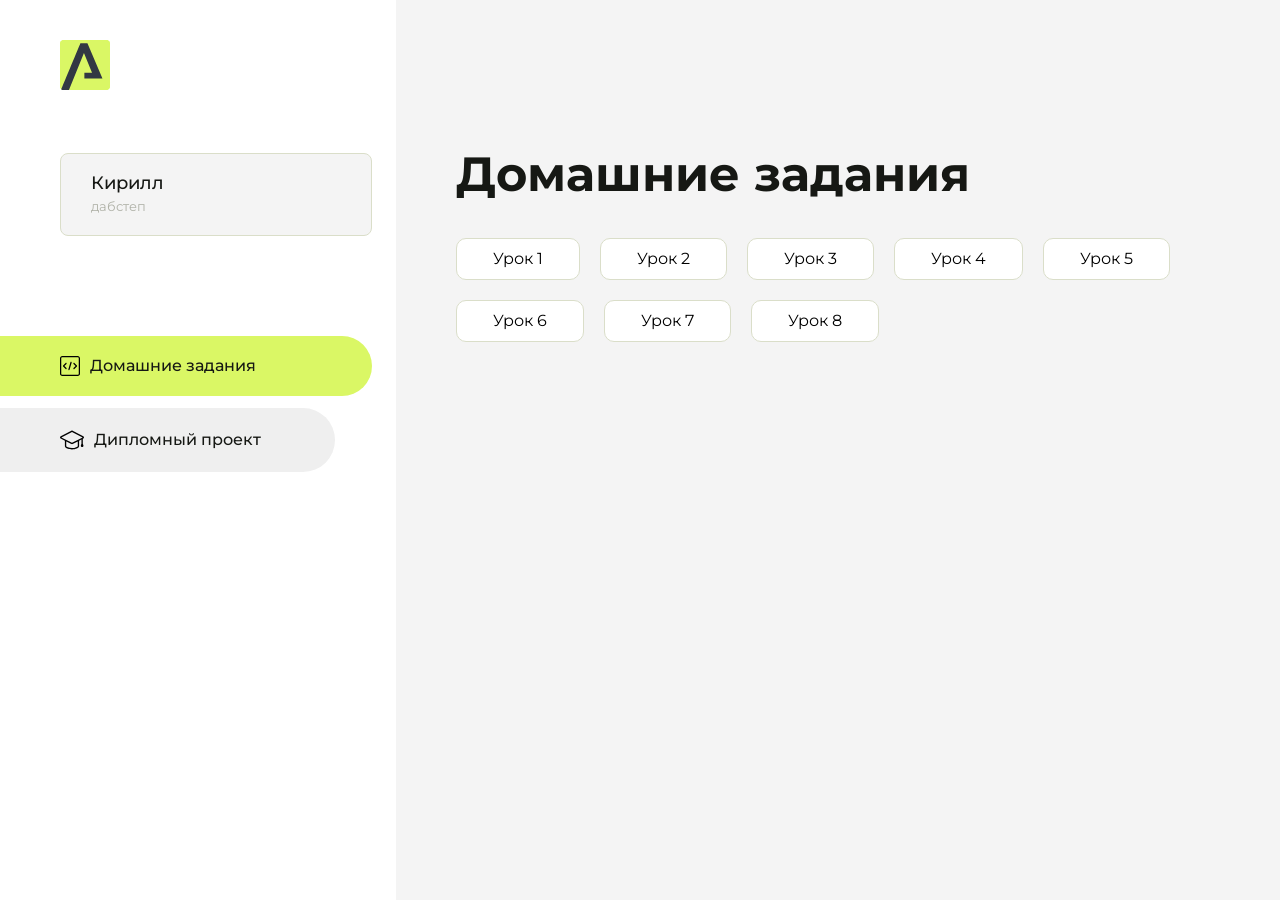
<file: index.html>
<!DOCTYPE html>
<html lang="en">
<head>
    <meta charset="UTF-8">
    <meta name="viewport" content="width=device-width, initial-scale=1.0">
    <title>Домашняя работа</title>
    <link rel="shortcut icon" href="src/logo.ico" type="image/x-icon">
    <link rel="preconnect" href="https://fonts.googleapis.com">
    <link rel="preconnect" href="https://fonts.gstatic.com" crossorigin>
    <link href="https://fonts.googleapis.com/css2?family=Montserrat:wght@400;500;700&family=Rubik:wght@500&display=swap"
          rel="stylesheet">
    <link rel="stylesheet" href="src/style.css">
</head>
<body id="body">
<div class="overlay" id="overlay"></div>
<div class="layout">
    <div class="burger" id="burger">
        <svg viewBox="0 0 24 24" fill="none" xmlns="http://www.w3.org/2000/svg">
            <g id="SVGRepo_bgCarrier" stroke-width="0"></g>
            <g id="SVGRepo_tracerCarrier" stroke-linecap="round" stroke-linejoin="round"></g>
            <g id="SVGRepo_iconCarrier">
                <path d="M4 18L20 18" stroke="#DAF765" stroke-width="2" stroke-linecap="round"></path>
                <path d="M4 12L20 12" stroke="#DAF765" stroke-width="2" stroke-linecap="round"></path>
                <path d="M4 6L20 6" stroke="#DAF765" stroke-width="2" stroke-linecap="round"></path>
            </g>
        </svg>
    </div>
    <aside class="sidebar" id="sidebar">
        <div class="sidebar__inner">
            <div class="logo">
                <svg width="50" height="50" viewBox="0 0 50 50" fill="none" xmlns="http://www.w3.org/2000/svg">
                    <g clip-path="url(#clip0_513_74730)">
                        <path d="M46.17 -0.257004H3.83C1.57281 -0.257004 -0.257 1.57281 -0.257 3.83V46.17C-0.257 48.4272 1.57281 50.257 3.83 50.257H46.17C48.4272 50.257 50.257 48.4272 50.257 46.17V3.83C50.257 1.57281 48.4272 -0.257004 46.17 -0.257004Z"
                              fill="#DAF765"/>
                        <path d="M24.375 38.4H42.461L27.441 3.1585H20.4355C20.4355 3.1585 6.7895 35.881 1.1945 49.294C2.015 50.0275 3.0945 50.257 3.6945 50.257H8.8445L23.954 13.07L32.0465 32.8285H24.375V38.4Z"
                              fill="#323843"/>
                    </g>
                    <defs>
                        <clipPath id="clip0_513_74730">
                            <rect width="50" height="50" fill="white"/>
                        </clipPath>
                    </defs>
                </svg>
            </div>
            <div class="sidebar__user">
                <div class="sidebar__name">Кирилл</div>
                <div class="sidebar__text">дабстеп</div>
            </div>
            <div class="sidebar__tabs">
                <div class="sidebar__item">
                    <button class="sidebar__button active" id="tasks">
                        <svg xmlns="http://www.w3.org/2000/svg" width="20" height="20" viewBox="0 0 20 20" fill="none">
                            <g clip-path="url(#clip0_704_74543)">
                                <path d="M17.7083 20H2.29167C1.0275 20 0 18.9725 0 17.7083V2.29167C0 1.0275 1.0275 0 2.29167 0H17.7083C18.9725 0 20 1.0275 20 2.29167V17.7083C20 18.9725 18.9725 20 17.7083 20ZM2.29167 1.25C1.7175 1.25 1.25 1.7175 1.25 2.29167V17.7083C1.25 18.2825 1.7175 18.75 2.29167 18.75H17.7083C18.2825 18.75 18.75 18.2825 18.75 17.7083V2.29167C18.75 1.7175 18.2825 1.25 17.7083 1.25H2.29167Z"
                                      fill="black"/>
                                <path d="M6.04167 13.125C5.88167 13.125 5.72167 13.0642 5.6 12.9417L3.1 10.4417C2.85583 10.1975 2.85583 9.80167 3.1 9.5575L5.6 7.0575C5.84417 6.81333 6.24 6.81333 6.48417 7.0575C6.72833 7.30167 6.72833 7.6975 6.48417 7.94167L4.42583 10L6.48417 12.0583C6.72833 12.3025 6.72833 12.6983 6.48417 12.9425C6.36167 13.0642 6.20167 13.125 6.04167 13.125Z"
                                      fill="black"/>
                                <path d="M8.95833 14.1667C8.9 14.1667 8.84 14.1583 8.78167 14.1417C8.45083 14.0442 8.26083 13.6967 8.35833 13.3658L10.4417 6.28251C10.5392 5.95084 10.8892 5.76417 11.2175 5.85917C11.5483 5.95667 11.7383 6.30417 11.6408 6.63501L9.5575 13.7183C9.47833 13.9908 9.22833 14.1667 8.95833 14.1667Z"
                                      fill="black"/>
                                <path d="M13.9583 13.125C13.7983 13.125 13.6383 13.0642 13.5167 12.9417C13.2725 12.6975 13.2725 12.3017 13.5167 12.0575L15.575 9.99916L13.5167 7.94083C13.2725 7.69666 13.2725 7.30083 13.5167 7.05666C13.7608 6.81249 14.1567 6.81249 14.4008 7.05666L16.9008 9.55666C17.145 9.80083 17.145 10.1967 16.9008 10.4408L14.4008 12.9408C14.2783 13.0642 14.1183 13.125 13.9583 13.125Z"
                                      fill="black"/>
                            </g>
                            <defs>
                                <clipPath id="clip0_704_74543">
                                    <rect width="20" height="20" fill="white"/>
                                </clipPath>
                            </defs>
                        </svg>
                        <span>Домашние задания</span></button>
                </div>
                <div class="sidebar__item">
                    <button class="sidebar__button" id="diplom">
                        <svg xmlns="http://www.w3.org/2000/svg" width="24" height="24" viewBox="0 0 24 24" fill="none">
                            <g clip-path="url(#clip0_704_74553)">
                                <path d="M23.2628 10.5971C23.7176 10.365 24 9.90375 24 9.39337C24 8.883 23.7176 8.42175 23.2628 8.18962L12.6135 2.75362C12.2291 2.55824 11.7705 2.55787 11.3854 2.75399L0.736875 8.19C0.282375 8.42175 0 8.883 0 9.39337C0 9.90375 0.282375 10.365 0.736875 10.5971L4.89038 12.7177V18.2074C4.89038 19.8154 8.412 21.393 12 21.393C15.5884 21.393 19.1096 19.815 19.1096 18.2074V12.7174L21.4609 11.517V15.8017L20.901 17.2305C20.7409 17.6389 20.7934 18.0994 21.0405 18.4616C21.2876 18.8246 21.6979 19.041 22.1366 19.041C22.5754 19.041 22.9852 18.8246 23.2324 18.462C23.4795 18.099 23.532 17.6385 23.3719 17.2301L22.8124 15.8021V10.827L23.2628 10.5971ZM17.7623 18.1721C17.6198 18.6375 15.3491 20.0419 12 20.0419C8.65088 20.0419 6.38025 18.6375 6.2415 18.2074V12.3037L6.23887 12.3019C6.23812 12.057 6.1065 11.8207 5.87325 11.7019L1.3515 9.39337L12 3.95737L22.6489 9.39337L12 14.8294L5.87325 11.7019C5.54063 11.5331 4.6695 11.6674 4.5 12C4.33012 12.3322 4.55813 12.5479 4.89038 12.7177L11.3857 16.0331C11.5781 16.1314 11.7889 16.1805 12 16.1805C12.2107 16.1805 12.4222 16.1314 12.6146 16.0331L17.7593 13.407L17.7623 18.1721Z"
                                      fill="black"/>
                            </g>
                            <defs>
                                <clipPath id="clip0_704_74553">
                                    <rect width="24" height="24" fill="white"/>
                                </clipPath>
                            </defs>
                        </svg>
                        <span>Дипломный проект</span></button>
                </div>
            </div>
        </div>

    </aside>
    <div class="content">
        <div class="container">
            <div class="content__block" id="tasksBlock">
                <div class="content__title">Домашние задания</div>
                <ul class="content__list">
                    <li class="content__list-item">
                        <a href="govno/index.html">Урок 1</a>
                    </li>
                    <li class="content__list-item">
                        <a href="./first/index.html">Урок 2</a>
                    </li>
                    <li class="content__list-item">
                        <a href="./таблицы/index.html">Урок 3</a>
                    </li>
                    <li class="content__list-item">
                        <a href="./formi2/index.html">Урок 4</a>
                    </li>
                    <li class="content__list-item">
                        <a href="./verstka/article.html">Урок 5</a>
                    </li>
                     <li class="content__list-item">
                        <a href="./flexbox/index.html">Урок 6</a>
                    </li>
                    <li class="content__list-item">
                        <a href="./verstka3/article.html">Урок 7</a>
                    </li>
                     <li class="content__list-item">
                        <a href="asdsdaasdsdasdaasd">Урок 8</a>
                    </li>
                </ul>
            </div>
            <div class="content__block hidden" id="diplomBlock">
                <div class="content__title">Дипломный проект</div>
                <div class="content__list-diplom">
                    <a href="ПАПКА-С-НОМЕРОМ-УРОКА">Ссылка на ДЗ</a>
                </div>
                <div class="content__decor">
                    <div class="content__decor-text">Давай проверим, чему ты научился!</div>
                    <div class="content__decor-img">
                        <img src="src/decor.png" alt="decor">
                    </div>
                </div>
            </div>
        </div>
    </div>
</div>
<script src="src/index.js"></script>
</body>
</html>
</file>
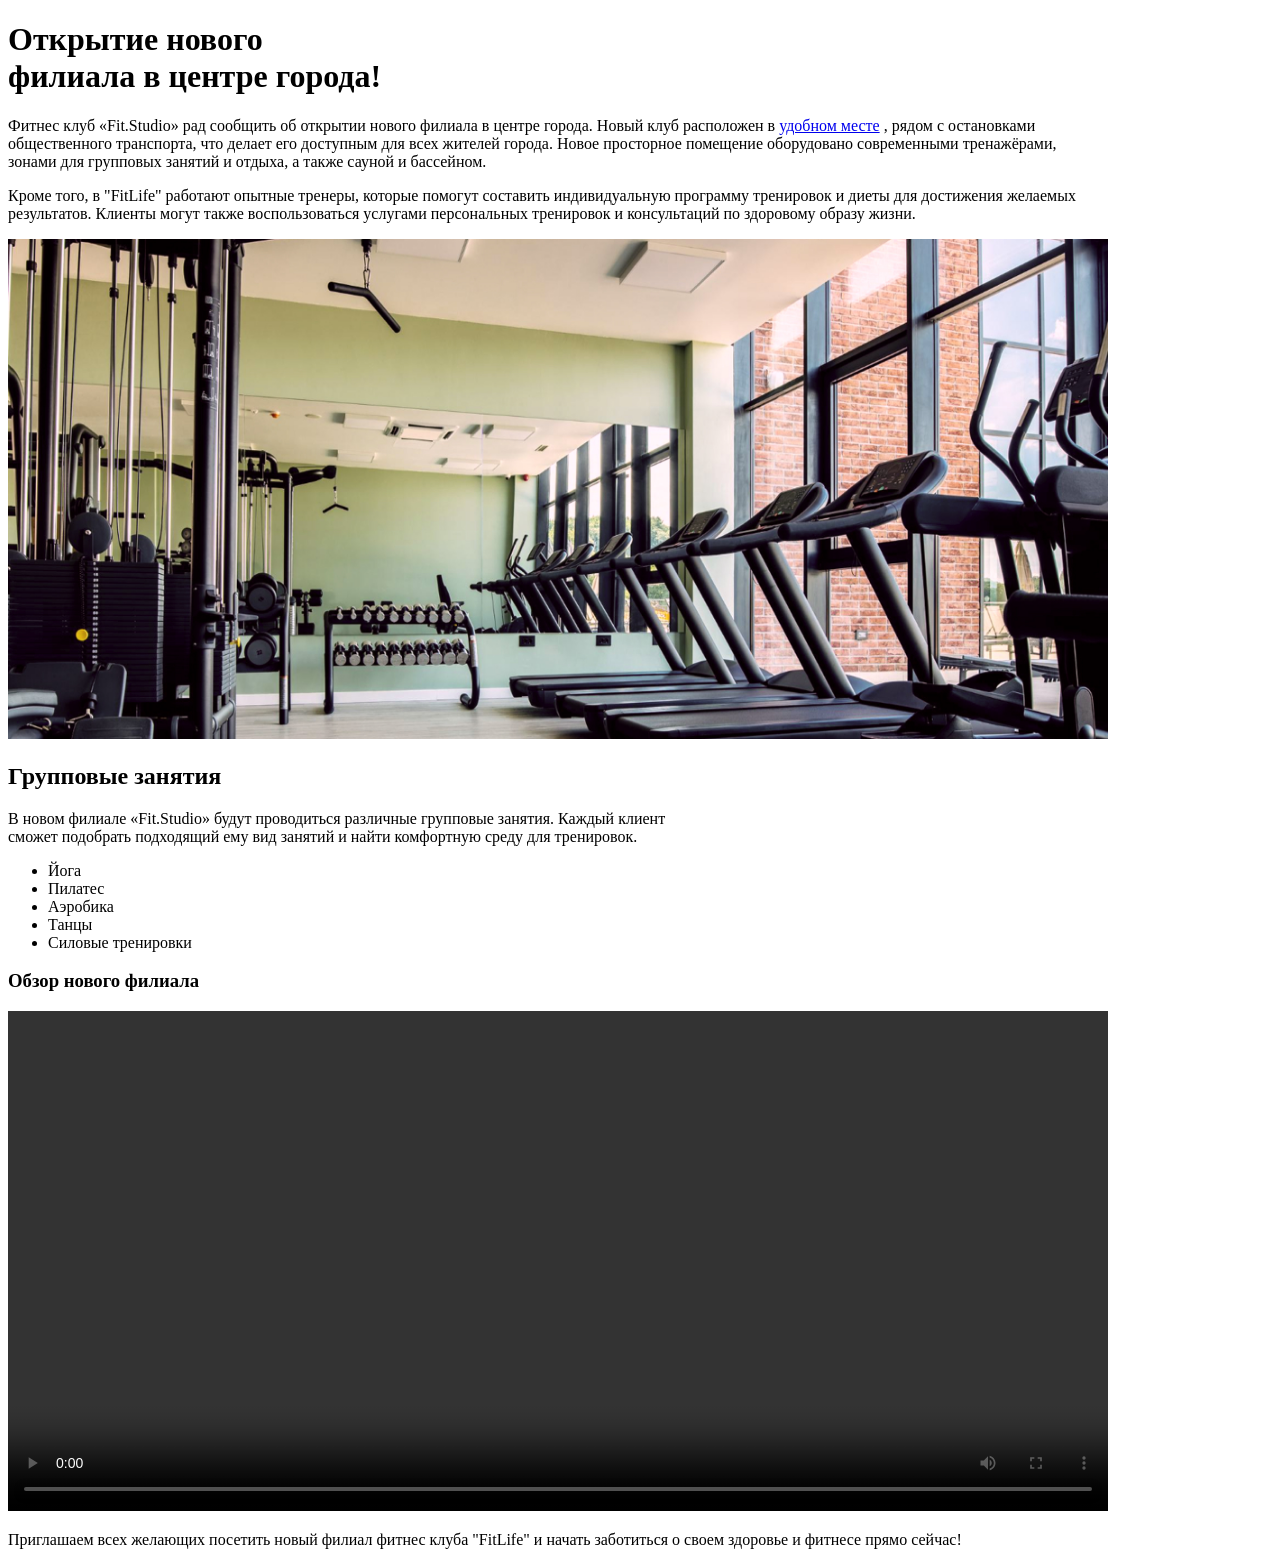
<file: first/index.html>
<!doctype html>
<html lang="ru">
	<head>
		<meta charset="UTF-8" />
		<meta name="viewport" content="width=device-width, initial-scale=1.0" />
		<title>дз</title>
	</head>
	<body>
		<!--масштаб у видоса не такой, как у изображения, поэтому на сайте выглядит очень ужасно-->
		<h1>
			Открытие нового <br />
			филиала в центре города!
		</h1>
		<p>
			Фитнес клуб «Fit.Studio» рад сообщить об открытии нового филиала в центре
			города. Новый клуб расположен в
			<a
				target="_blank"
				href="https://yandex.ru/maps/org/fit_studio/40588218175/?display-text=FitStudio&ll=37.421889%2C55.716725&mode=search&sctx=ZAAAAAgBEAAaKAoSCTgVqTC2%2BkJAEeIEptO66UtAEhIJDf0TXKzoA0ARlX7C2a0l8D8iBgABAgMEBSgKOABAAUgBagJydZ0BzczMPaABAKgBAL0Bn3Phw8IBBr%2Be%2FJmXAYICFigoY2hhaW5faWQ6KDYwMDMxNjIpKSmKAgCSAgCaAgxkZXNrdG9wLW1hcHM%3D&sll=37.421889%2C55.716725&source=serp_navig&sspn=0.047901%2C0.015813&text=%7B%22text%22%3A%22FitStudio%22%2C%22what%22%3A%5B%7B%22attr_name%22%3A%22chain_id%22%2C%22attr_values%22%3A%5B%226003162%22%5D%7D%5D%7D&z=15.87"
				>удобном месте</a
			>
			, рядом с остановками <br />
			общественного транспорта, что делает его доступным для всех жителей
			города. Новое просторное помещение оборудовано современными тренажёрами,
			<br />
			зонами для групповых занятий и отдыха, а также сауной и бассейном.
		</p>
		<p>
			Кроме того, в "FitLife" работают опытные тренеры, которые помогут
			составить индивидуальную программу тренировок и диеты для достижения
			желаемых <br />
			результатов. Клиенты могут также воспользоваться услугами персональных
			тренировок и консультаций по здоровому образу жизни.
		</p>
		<img src="./image/gym-image.jpg" alt="" height="500" width="1100" />
		<h2>Групповые занятия</h2>
		<p>
			В новом филиале «Fit.Studio» будут проводиться различные групповые
			занятия. Каждый клиент <br />
			сможет подобрать подходящий ему вид занятий и найти комфортную среду для
			тренировок.
		</p>
		<ul>
			<li>Йога</li>
			<li>Пилатес</li>
			<li>Аэробика</li>
			<li>Танцы</li>
			<li>Силовые тренировки</li>
		</ul>
		<h3>Обзор нового филиала</h3>
		<video
			controls
			loop
			src="./video/gym-video.mp4"
			height="500"
			width="1100"
		></video>
		<p>
			Приглашаем всех желающих посетить новый филиал фитнес клуба "FitLife" и
			начать заботиться о своем здоровье и фитнесе прямо сейчас!
		</p>
	</body>
</html>
</file>
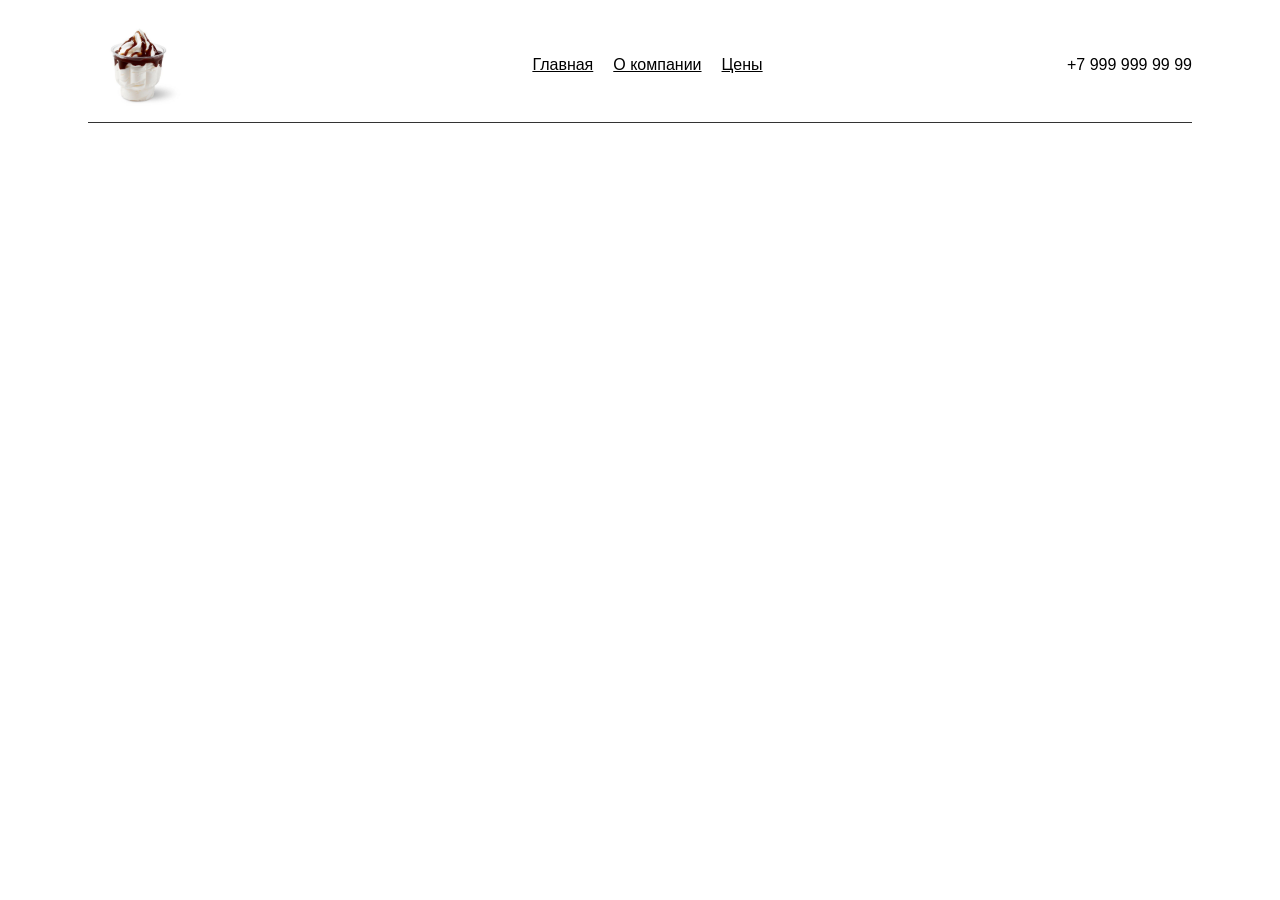
<file: flexbox/index.html>
<!DOCTYPE html>
<html lang="ru">
<head>
    <meta charset="UTF-8">
    <meta name="viewport" content="width=device-width, initial-scale=1.0">
    <title>flexboxprac</title>
    <link rel="stylesheet" href="./css/style.css">
</head>
<body>
    <header>

             <a href="#">
                <img  src="./images/690030988-morogenoe-shokoladnoe-600x600.jpg" class="logo" alt="ice-cream" width="100" height="100">
             </a>

    <ul class="navigation">
        <li>
            <a href="#" class="main">Главная</a>
        </li>

        <li>
            <a href="#" class="about">О компании</a>
        </li>

        <li>
             <a href="#" class="price">Цены</a>
        </li>
    </ul>
                
            <a href="tel:+79999999999" class="phone">+7 999 999 99 99</a>

    </header>
</body>
</html>
</file>
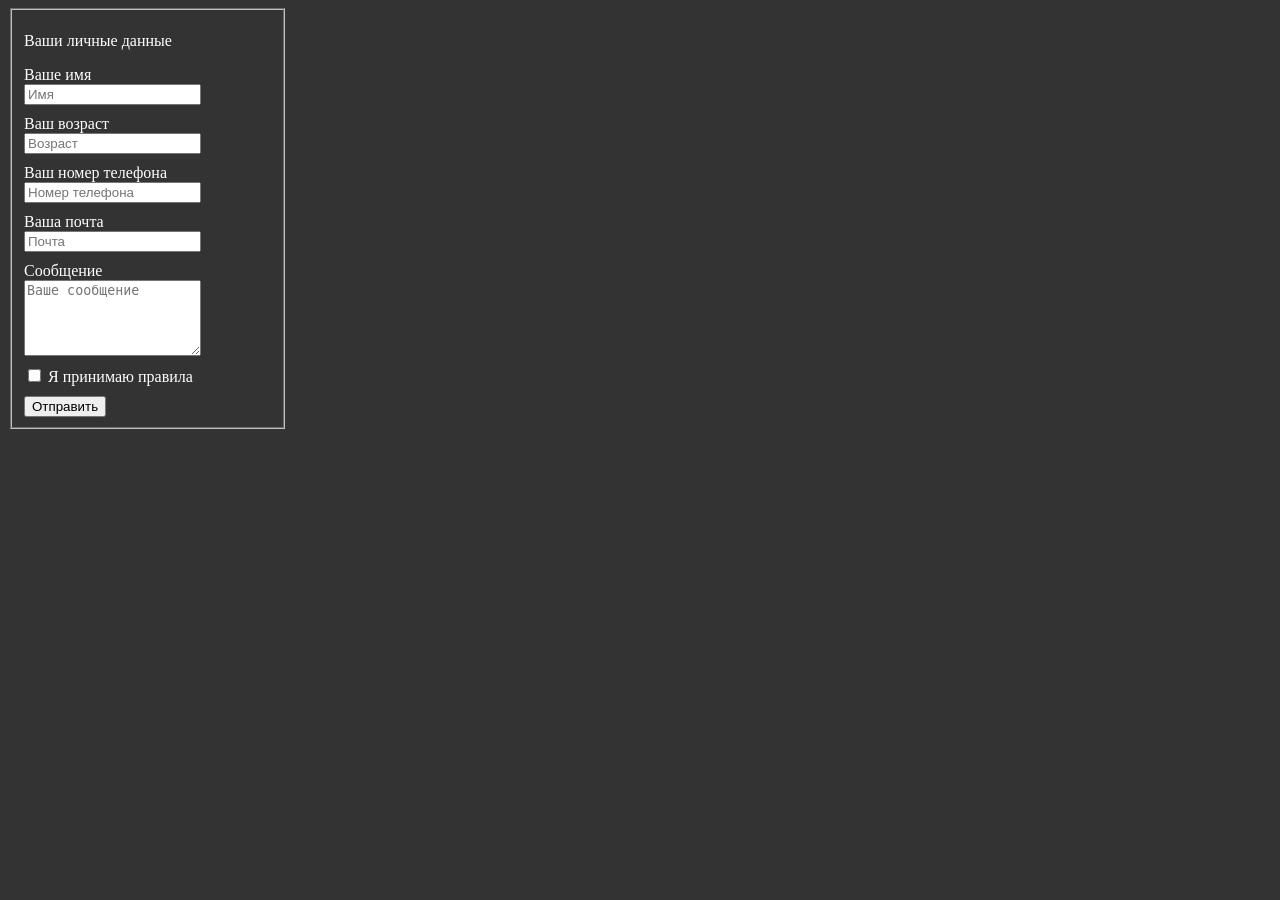
<file: formi2/index.html>
<!DOCTYPE html>
<html lang="ru">
<head>
    <meta charset="UTF-8">
    <meta name="viewport" content="width=device-width, initial-scale=1.0">
    <title>формы</title>
    <link rel="stylesheet" href="style.css">
</head>
<body>
    <form>
        <fieldset>
            <p>Ваши личные данные</p>

            <label class="label1">
                Ваше имя
                <input 
                type="text"
                inputmode="text"
                required
                placeholder="Имя"
                name="name"
                >
            </label>

            <label class="label">
                Ваш возраст
                <input 
                type="number"
                inputmode="numeric"
                required
                name="age"
                placeholder="Возраст"
                >
            </label>

            <label class="label">
                Ваш номер телефона
                <input
                type="tel"
                inputmode="tel"
                required
                placeholder="Номер телефона"
                name="phone">
            </label>

            <label class="label">
                Ваша почта
                <input
                type="email"
                inputmode="email"
                required
                name="email"
                placeholder="Почта">
            </label>

            <label class="label">
                Сообщение
                <textarea
                name="message"
                placeholder="Ваше сообщение"
                required
            ></textarea>
            </label>

            <label class="rules">
                <input
                type="checkbox"
                required
                >
                Я принимаю правила
            </label>

                <button 
                class="button" 
                type="submit">
                Отправить
                </button>
            
        </fieldset>
    </form>
</body>
</html>
</file>
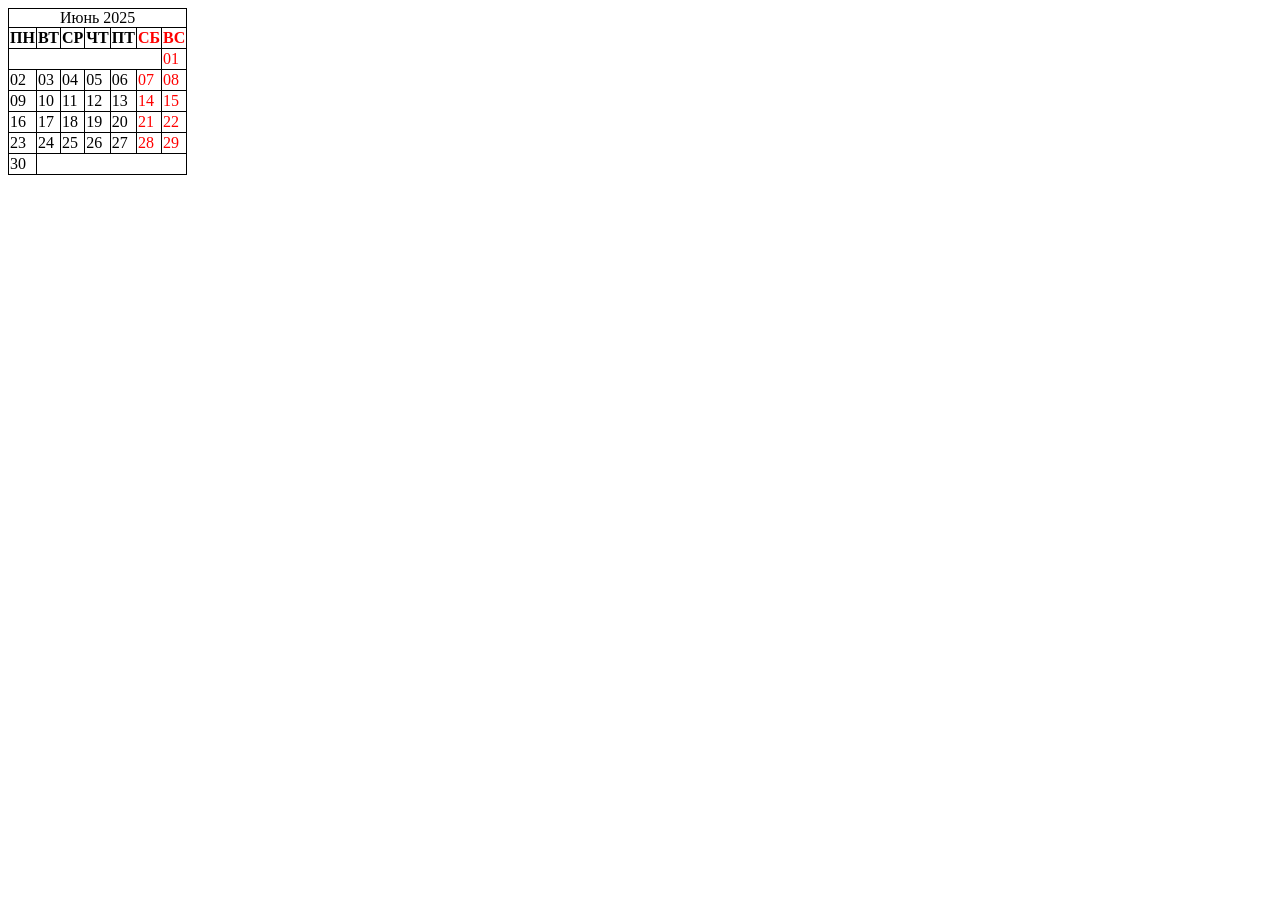
<file: таблицы/index.html>
<!DOCTYPE html>
<html lang="ru">
<head>
    <meta charset="UTF-8">
    <meta name="viewport" content="width=device-width, initial-scale=1.0">
    <title>таблицы</title>
    <link rel="stylesheet" href="style.css">
</head>
<body>
    <table>
        <caption>Июнь 2025</caption>
    <thead>
        <tr>
            <th>ПН</th>
            <th>ВТ</th>
            <th>СР</th>
            <th>ЧТ</th>
            <th>ПТ</th>
            <th class="выходные_дни">СБ</th>
            <th class="выходные_дни">ВС</th>
        </tr>
    </thead>
    <tbody>
        <tr>
            <td colspan="6"></td>
            <td class="выходные_дни">01</td>
        </tr>
        <tr>
            <td>02</td>
            <td>03</td>
            <td>04</td>
            <td>05</td>
            <td>06</td>
            <td class="выходные_дни">07</td>
            <td class="выходные_дни">08</td>
        </tr>
        <tr>
            <td>09</td>
            <td>10</td>
            <td>11</td>
            <td>12</td>
            <td>13</td>
            <td class="выходные_дни">14</td>
            <td class="выходные_дни">15</td>
        </tr>
        <tr>
            <td>16</td>
            <td>17</td>
            <td>18</td>
            <td>19</td>
            <td>20</td>
            <td class="выходные_дни">21</td>
            <td class="выходные_дни">22</td>
        </tr>
        <tr>
            <td>23</td>
            <td>24</td>
            <td>25</td>
            <td>26</td>
            <td>27</td>
            <td class="выходные_дни">28</td>
            <td class="выходные_дни">29</td>
        </tr>
        <tr>
            <td>30</td>
            <td colspan="6"></td>
        </tr>
    </tbody>
    </table>
</body>
</html>
</file>
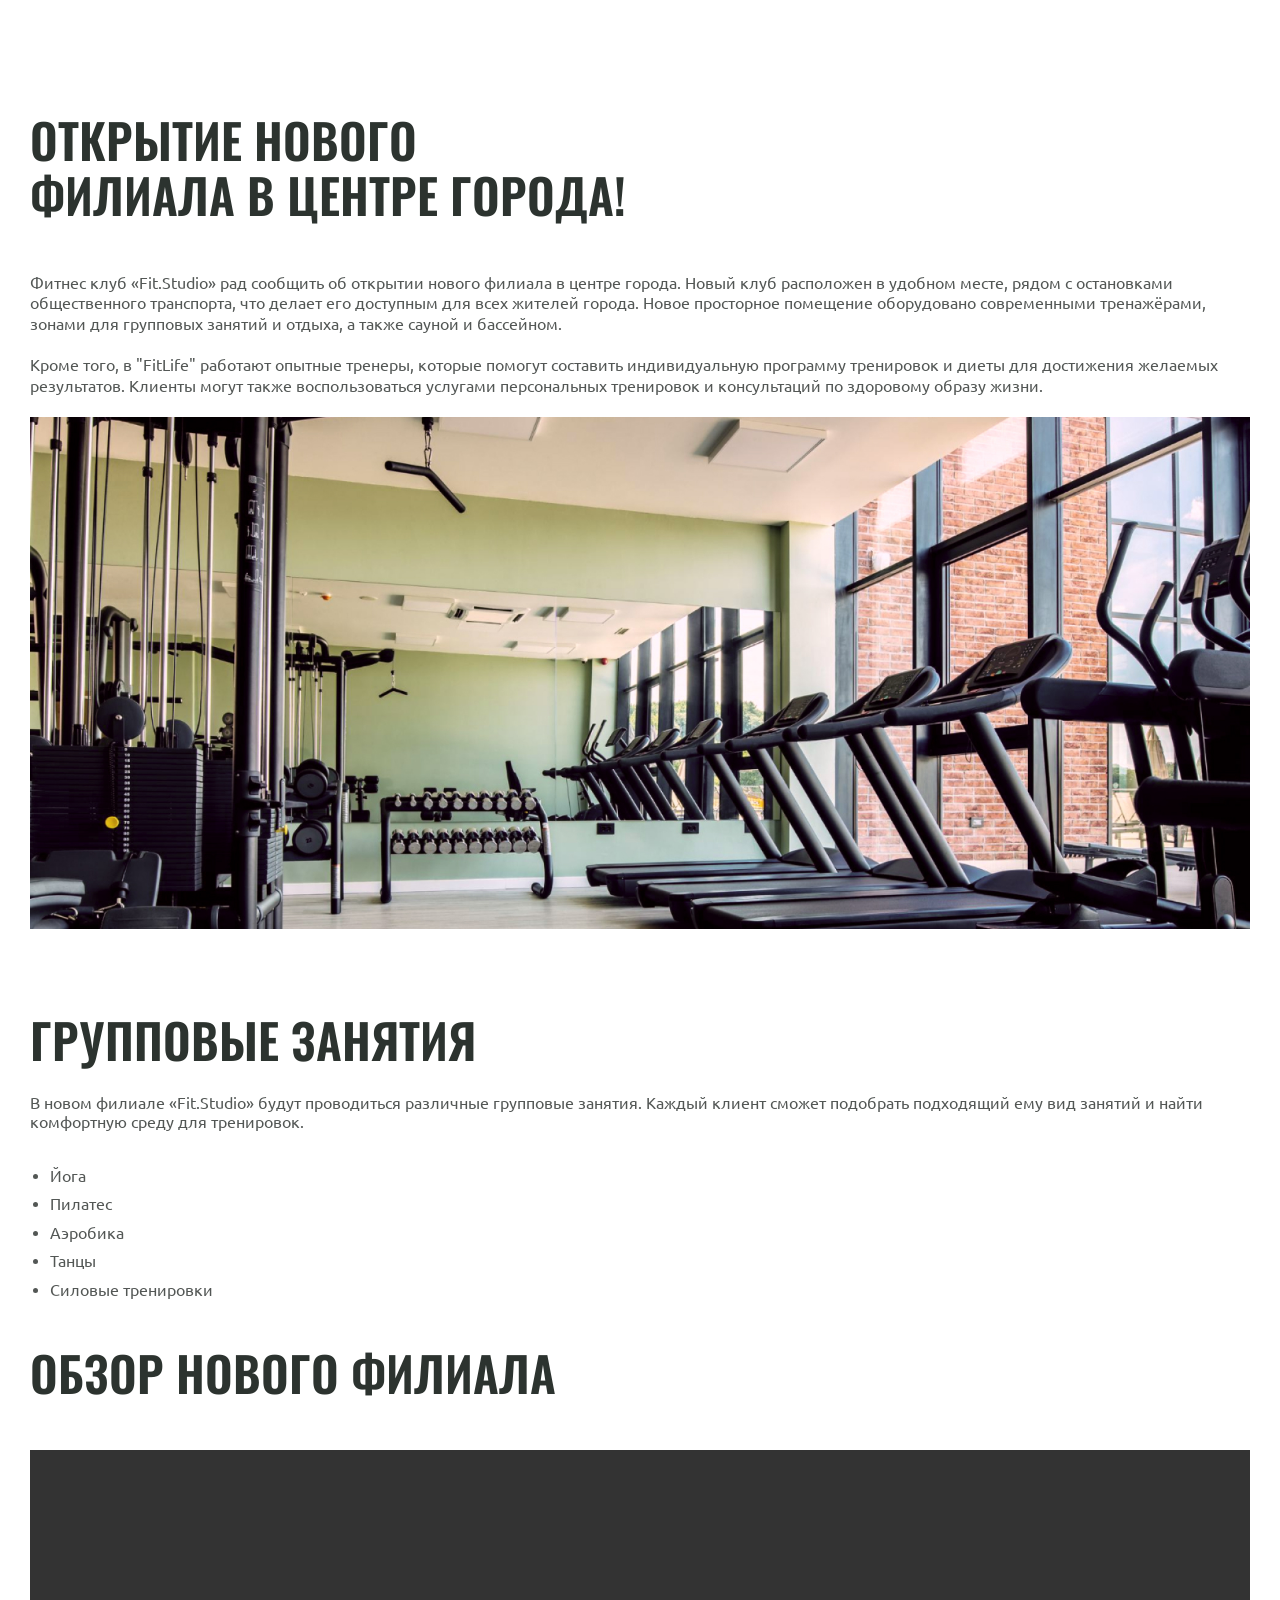
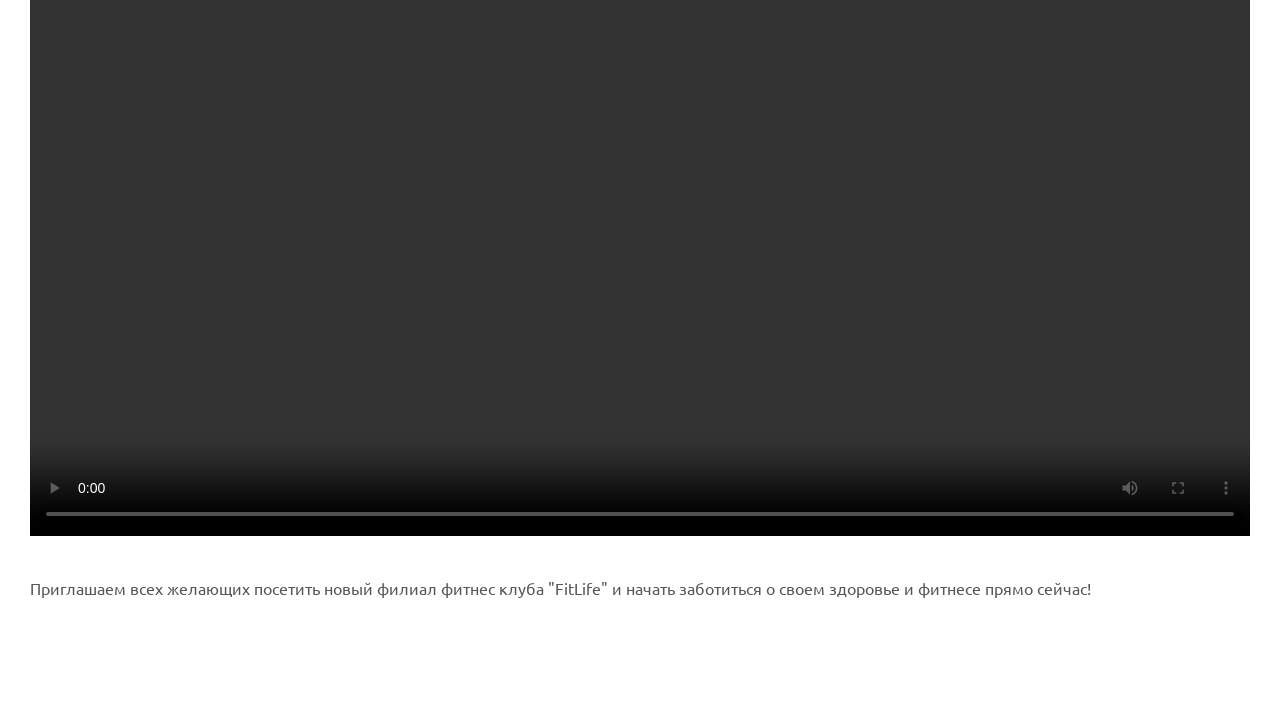
<file: verstka/article.html>
<!DOCTYPE html>
<html lang="ru">
<head>
    <meta charset="UTF-8">
    <meta name="viewport" content="width=device-width, initial-scale=1.0">
    <title>Fit Studio - Мы открылись!</title>
    <link rel="stylesheet" href="./css/fonts.css">
    <link rel="stylesheet" href="./css/article.css">
    <link rel="stylesheet" href="./css/normalize.css">
</head>

 <body>
  <article
class="article">
   <div
class="container">
    <h1 class="article-title">Открытие нового филиала в центре города!</h1>
    <p class="article-text">Фитнес клуб «Fit.Studio» рад сообщить об открытии нового филиала в центре города. Новый клуб расположен в удобном месте, рядом с остановками общественного транспорта, что делает его доступным для всех жителей города. Новое просторное помещение оборудовано современными тренажёрами, зонами для групповых занятий и отдыха, а также сауной и бассейном.</p>
    <p class="article-text">Кроме того, в "FitLife" работают опытные тренеры, которые помогут составить индивидуальную программу тренировок и диеты для достижения желаемых результатов. Клиенты могут также воспользоваться услугами персональных тренировок и консультаций по здоровому образу жизни.</p>
    <img class="article-img" src="./images/gym-img.jpg" width="1220" height="512" alt="Тренажёрный зал">
    <h2 class="article-title-mid">Групповые занятия</h2>
    <p class="article-text-group">В новом филиале «Fit.Studio» будут проводиться различные групповые занятия. Каждый клиент сможет подобрать подходящий ему вид занятий и найти комфортную среду для тренировок.</p>
    <ul class="article-list">
        <li class="article-items">Йога</li>
        <li class="article-items">Пилатес</li>
        <li class="article-items">Аэробика</li>
        <li class="article-items">Танцы</li>
        <li class="article-items">Силовые тренировки</li>
    </ul>
    <h2 class="article-title">Обзор нового филиала</h2>
     <video class="video" src="./videos/gym-video.mp4" width="1220" height="686" controls></video>
      <p class="invite">Приглашаем всех желающих посетить новый филиал фитнес клуба "FitLife" и начать заботиться о своем здоровье и фитнесе прямо сейчас!</p>
</div>
  </article>
 </body>

</html>
</file>
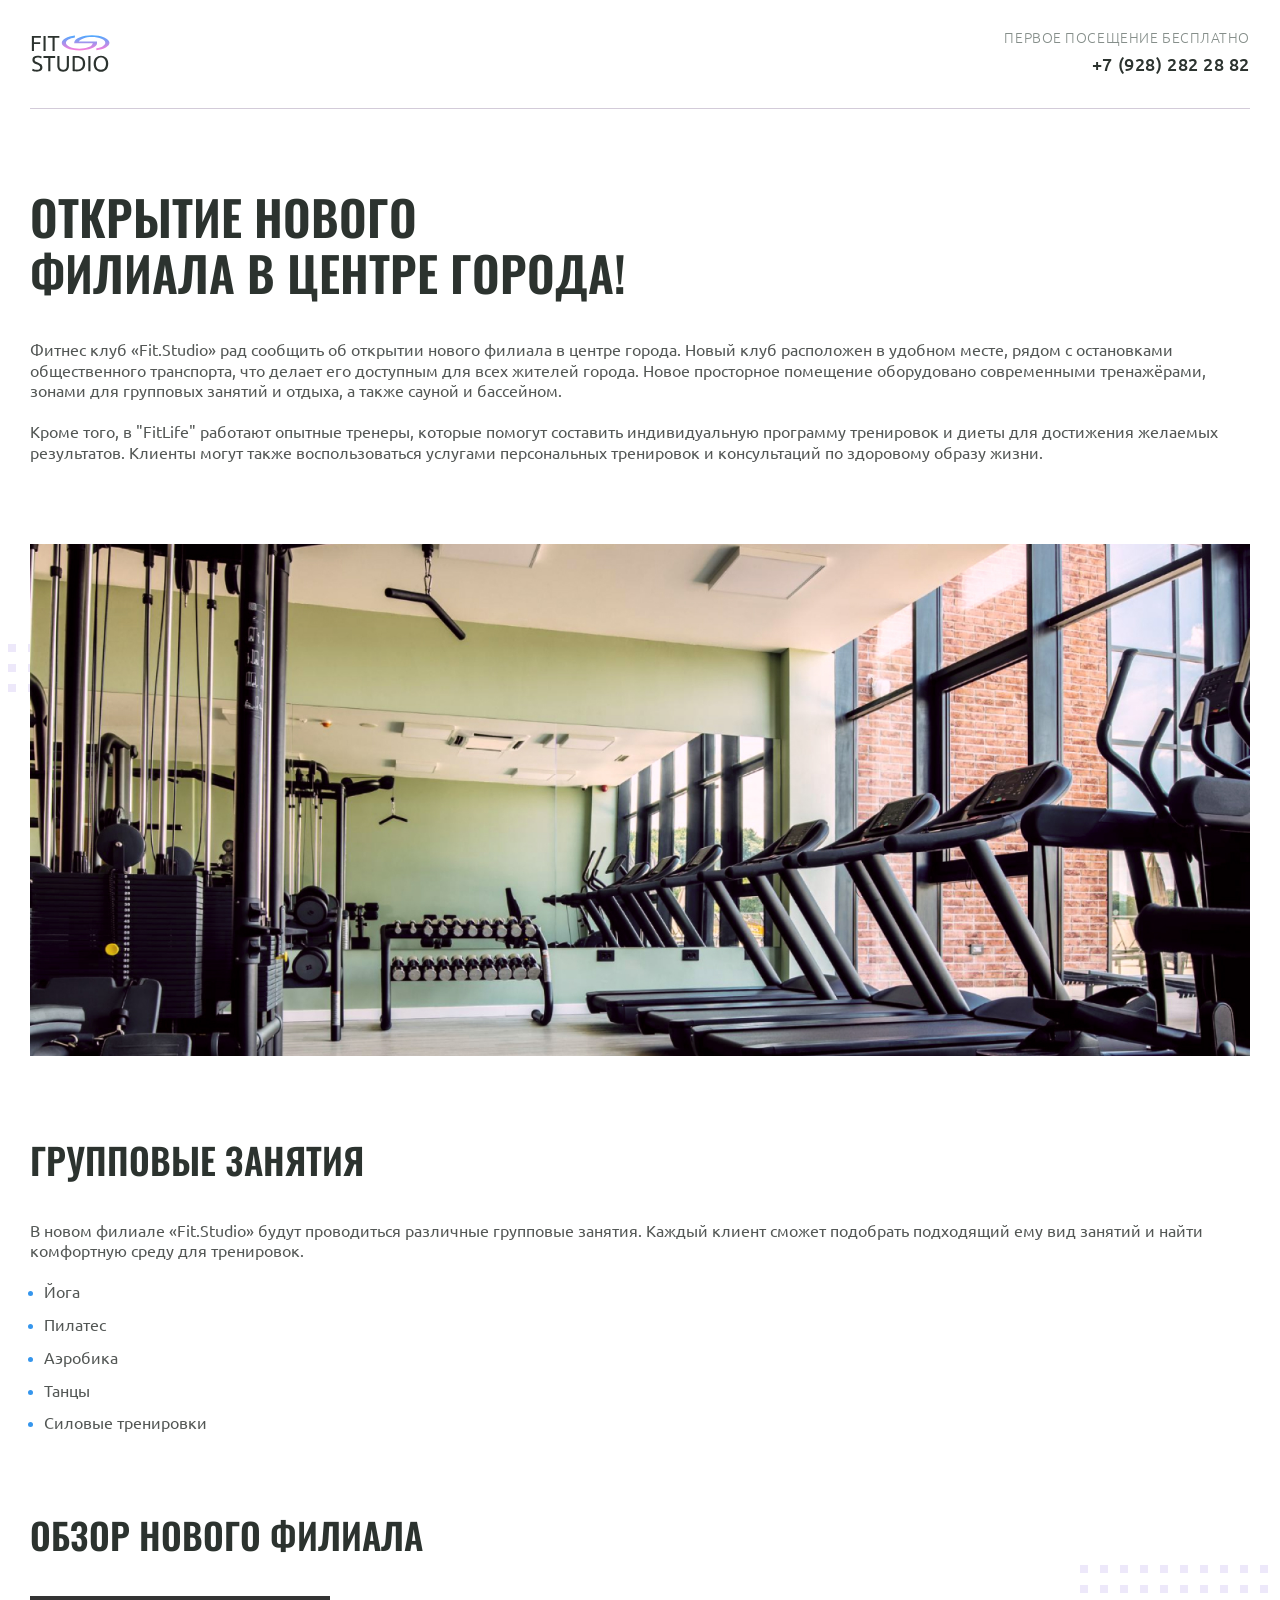
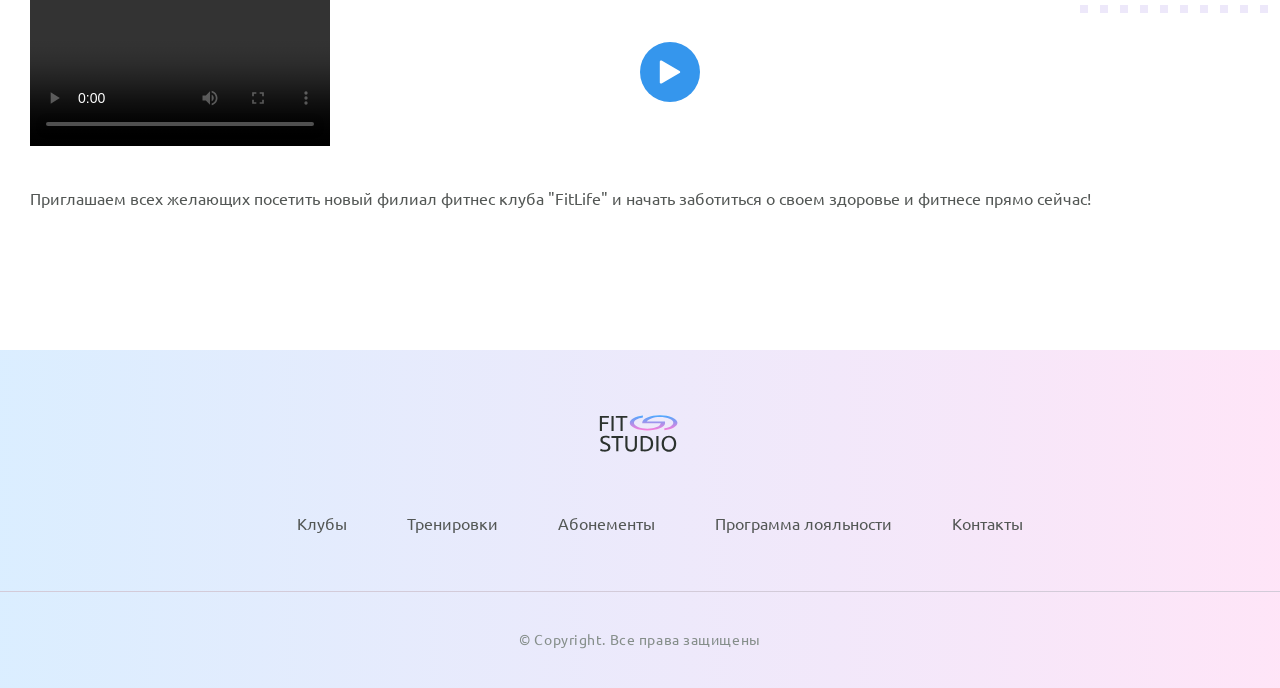
<file: verstka3/article.html>
<!DOCTYPE html>
<html lang="ru">
  <head>
    <meta charset="UTF-8" />
    <meta name="viewport" content="width=device-width, initial-scale=1.0" />
    <title>Fit Studio - Открытие нового филиала!</title>
    <link rel="stylesheet" href="./css/normalize.css" />
    <link rel="stylesheet" href="./css/fonts.css" />
    <link rel="stylesheet" href="./css/globals.css" />
    <link rel="stylesheet" href="./css/header.css">
    <link rel="stylesheet" href="./css/article.css">
    <link 
    rel="icon" 
    type="image/svg+xml"
    sizes="128x128" 
    href="./images/favicon-icon.svg" /> 
    <link rel="stylesheet" href="./css/footer.css">
  </head>
  <body>
     <header class="header">
        <div class="container">
            <div class="header-container">
             <a href="/">
                <img src="./images/logo-icon.svg" alt="Логотип Fit-Studio" width="84" height="45">
            </a>
            <div class="phone">
                <p class="phone-text">Первое посещение бесплатно</p>
                <a class="phone-link" href="tel:+79282822882">+7 (928) 282 28 82</a>
            </div>
            </div>
        </div>
    </header>
    <article class="article">
      <div class="container">
        <h1 class="article-title article-title-large">
          Открытие нового филиала в центре города!
        </h1>
        <p class="article-text">
          Фитнес клуб «Fit.Studio» рад сообщить об открытии нового филиала
          в центре города. Новый клуб расположен в удобном месте, рядом
          с остановками общественного транспорта, что делает его доступным
          для всех жителей города. Новое просторное помещение оборудовано
          современными тренажёрами, зонами для групповых занятий и отдыха,
          а также сауной и бассейном.
        </p>
        <p class="article-text article-mb-1">
          Кроме того, в "FitLife" работают опытные тренеры, которые помогут
          составить индивидуальную программу тренировок и диеты для достижения
          желаемых результатов. Клиенты могут также воспользоваться услугами
          персональных тренировок и консультаций по здоровому образу жизни.
        </p>
        <div class="article-decor-wrapper article-mb-1">
          <img
            class="article-decor article-decor-1"
            src="./images/decor-icon.svg"
            alt="Декорация в виде точек"
          />
          <img
            class="article-img"
            src="./images/gym-img.jpg"
            width="1220"
            height="512"
            alt="Тренажерный зал"
          />
        </div>
        <h2 class="article-title article-title-medium">Групповые занятия</h2>
        <p class="article-text">
          В новом филиале «Fit.Studio» будут проводиться различные групповые
          занятия. Каждый клиент сможет подобрать подходящий ему вид занятий
          и найти комфортную среду для тренировок.
        </p>
        <ul class="article-list article-text article-mb-1">
          <li class="article-item">Йога</li>
          <li class="article-item">Пилатес</li>
          <li class="article-item">Аэробика</li>
          <li class="article-item">Танцы</li>
          <li class="article-item">Силовые тренировки</li>
        </ul>
        <h2 class="article-title article-title-medium">Обзор нового филиала</h2>
        <div class="article-decor-wrapper article-mb-2">
          <button class="article-play-button">
            <img
              src="./images/play-icon.svg"
              width="24"
              height="24"
              alt="Запустить"
            />
          </button>
          <video src="./videos/gym-video.mp4" controls></video>
          <img
            class="article-decor article-decor-2"
            src="./images/decor-icon.svg"
            alt="Декорация в виде точек"
          />
        </div>
        <p class="article-text">
          Приглашаем всех желающих посетить новый филиал фитнес клуба "FitLife"
          и начать заботиться о своем здоровье и фитнесе прямо сейчас!
        </p>
      </div>
    </article>
     <footer class="footer">
        <div class="footer-top">
            <div class="container">
            <a href="/">
                <img class="footer-logo" src="./images/logo-icon.svg" alt="Логотип Fit-Studio" width="84" height="45">
            </a>
            <nav class="menu">
                <ul>
                    <li>
                      <a href="#">Клубы</a>
                    </li>

                    <li>
                      <a href="#">Тренировки</a>  
                    </li>

                    <li>
                     <a href="#">Абонементы</a>
                    </li>

                    <li>
                     <a href="#">Программа лояльности</a>
                    </li>

                    <li>
                     <a href="#">Контакты</a>
                    </li>
                </ul>
            </nav>
            </div>

        </div>
      <div class="footer-bottom">
        <p class="copyright">&copy; Copyright. Все права защищены</p>
      </div>
    </footer>
  </body>
</html>
</file>
<file: src/style.css>
*{padding: 0;margin: 0;border: 0;}
*,*:before,*:after{-webkit-box-sizing: border-box;box-sizing: border-box;}
:focus,:active{outline: none;}
a:focus,a:active{outline: none;}
nav,footer,header,aside{display: block;}
html,body{
    height:100%;width:100%;
    font-size:100%;line-height:1;-ms-text-size-adjust:100%;-moz-text-size-adjust:100%;-webkit-text-size-adjust:100%;}
input,button,textarea{font-family:inherit;}
input::-ms-clear{display: none;}
button{cursor: pointer;}
button::-moz-focus-inner{padding:0;border:0;}
a,a:visited{text-decoration: none;}
a:hover{text-decoration: none;}
ul li{list-style: none;}
img{vertical-align: top;}
h1,h2,h3,h4,h5,h6{font-size:inherit;font-weight: inherit;}
a{color:inherit;}



body {
    font-family: "Montserrat",SansSerif;
    color: black;
}

body.overflow {
    overflow: hidden;
}



.layout {
    display: -webkit-box;
    display: -ms-flexbox;
    display: flex;
    min-height: 100vh;
}

.sidebar {
    padding: 40px 24px 40px 0;
    -ms-flex-negative: 0;
    flex-shrink: 0;
    background-color: white;
}



.content {
    -webkit-box-flex: 1;
    -ms-flex-positive: 1;
    flex-grow: 1;
    background-color: #F4F4F4;
}

.container {
    display: -webkit-box;
    display: -ms-flexbox;
    display: flex;
    -webkit-box-orient: vertical;
    -webkit-box-direction: normal;
    -ms-flex-direction: column;
    flex-direction: column;
    -webkit-box-pack: center;
    -ms-flex-pack: center;
    justify-content: center;
    -webkit-box-align: center;
    -ms-flex-align: center;
    align-items: center;
    padding: 150px 60px 80px 60px;
}


.logo {
    margin-left: 60px;
    margin-bottom: 60px;
}

.sidebar__user {
    background-color: #F4F4F4;
    padding: 20px 30px;
    margin-left: 60px;
    margin-bottom: 100px;
    border-radius: 8px;
    border: 1px solid #DADEC9;
}

.sidebar__name {
    color:#161814;
    font-size: 18px;
    font-weight: 500;
    margin-bottom: 6px;
}

.sidebar__text {
    color: #AFB1A7;
    font-size: 13px;
    font-weight: 400;
    line-height: 130%; /* 16.9px */
}

.sidebar__item {
    width: 372px;
}

.sidebar__button {
    display: -webkit-box;
    display: -ms-flexbox;
    display: flex;
    -webkit-box-align: center;
    -ms-flex-align: center;
    align-items: center;
    gap: 10px;
    padding: 20px 60px;
    margin-bottom: 12px;
    border-radius: 0px 100px 100px 0px;
    -webkit-transition: all .5s;
    -o-transition: all .5s;
    transition: all .5s;
    cursor: pointer;
    width: 90%;
    color:#161814;
    font-size: 16px;
    font-weight: 500;
}

.sidebar__button.active , .sidebar__button:hover {
    width: 100%;
    background-color: #DAF765;
}


.content__title {
    color: #161814;
    font-size: 48px;
    font-weight: 700;
    margin-bottom: 40px;
}

.content__list {
    display: -webkit-box;
    display: -ms-flexbox;
    display: flex;
    -webkit-box-align: center;
    -ms-flex-align: center;
    align-items: center;
    -ms-flex-wrap: wrap;
    flex-wrap: wrap;
    gap: 20px;
}



.content__list-item  {
    cursor: pointer;
    padding: 12px 18px;
    background-color: #fff;
    border-radius: 10px;
    border: 1px solid #DADEC9;
    -webkit-transition: all .3s;
    -o-transition: all .3s;
    transition: all .3s;
}

.content__list-item:hover,.content__list-diplom:hover {
    background-color: #AFB1A7;
}

li a {
    padding: 12px 18px;

}


.content__list-diplom {
    -webkit-transition: all .3s;
    -o-transition: all .3s;
    transition: all .3s;
    display: inline-block;
    padding: 12px 18px;
    background-color: #fff;
    border-radius: 10px;
    border: 1px solid #DADEC9;
}

.content__decor {
    display: -webkit-box;
    display: -ms-flexbox;
    display: flex;
    -webkit-box-align: center;
    -ms-flex-align: center;
    align-items: center;
}

.content__decor-text {
    color:#BEDD44;
    font-size: 36px;
    font-weight: 700;
    line-height: 110%; /* 39.6px */
}

.content__block {
    max-width: 1200px;
}

.content__block.hidden {
    display: none;
}

.content__decor-img img{
    width: 100%;
}

.burger {
    display: none;
    padding: 5px;
    position: fixed;
    top: 3%;
    right: 7%;
    width: 40px;
    height: 40px;
    background-color: #161814;
    border-radius: 50%;
    z-index: 10;
    border: 1px solid #DAF765;
}

@media (max-width: 768px) {
    .burger {
        display: block;
    }

    .sidebar {
        -webkit-transition: all .3s;
        -o-transition: all .3s;
        transition: all .3s;
        -webkit-transform: translateX(-100%);
        -ms-transform: translateX(-100%);
        transform: translateX(-100%);
        position: fixed;
        top: 0;
        left: 0;
        bottom: 0;
        z-index: 5;
    }

    .sidebar.show {
        -webkit-transform: translateX(0%);
        -ms-transform: translateX(0%);
        transform: translateX(0%);
    }

    .overlay {
        opacity: 0;
        pointer-events: none;
        -webkit-transition: all .3s;
        -o-transition: all .3s;
        transition: all .3s;
        position: absolute;
        top: 0;
        right: 0;
        left: 0;
        bottom: 0;
        z-index: 3;
        background-color: #000000e0;
    }

    .overlay.show {
        opacity: 1;
        pointer-events: all;
    }

    .container {
        padding: 40px 20px;
        min-height: 100%;
    }

    .content__decor {
        margin-top: 20px;
        -webkit-box-orient: vertical;
        -webkit-box-direction: normal;
        -ms-flex-direction: column;
        flex-direction: column;
    }
}

@media (max-width: 400px) {
    .sidebar__user {
        margin-left: 0;
    }
}
</file>
<file: flexbox/css/style.css>
html {
    font-family: sans-serif;
}

body * {
    box-sizing: border-box;
}

header {
    flex-wrap: wrap;
    margin-left: 80px;
    margin-right: 80px;
    display: flex;
    justify-content: space-between;
    align-items: center;
    border-bottom: 1px solid #333
}

a {
    color: #000
}

.logo {
    background-color: #000;
    margin-bottom: 10px;
}

.navigation {
    display: flex;
    list-style: none;
    gap: 20px;
}

.phone {
    text-decoration: none;
}
</file>
<file: formi2/style.css>
body {
    background-color:#333 ;
}

form {
    color: white;
    margin-right: 2150px;
}

.label1 {
    margin-top: 0px;
    margin-bottom: 10px;
    display: grid;
    margin-right: 70px;
}

.label {
    display: grid;
    margin-top: 10px;
    margin-bottom: 10px;
    margin-right: 70px;
}

textarea {
    resize: vertical;
    max-height: 200px;
    min-height: 70px;
}

.button {
    margin-top: 10px;
    display: block;
    cursor: pointer;
}
</file>
<file: таблицы/style.css>
table {
    border-collapse: collapse;
    border-spacing: 0;
}

td,
th,
caption {
    border: 1px solid black;
}

caption {
    border-bottom: none;
}

.выходные_дни {
    color:red ;
}
</file>
<file: verstka/css/fonts.css>
@font-face {
    font-family: "Ubuntu";
    src:local("Ubuntu"), url("../fonts/UbuntuMedium.woff2"), format("woff2");
    font-weight: 500;
    font-style: normal;
    font-display: swap;
}

@font-face {
    font-family: "Ubuntu";
    src:local("Ubuntu"), url("../fonts/UbuntuLight.woff2"), format("woff2");
    font-weight: 300;
    font-style: normal;
    font-display: swap;
}

@font-face {
    font-family: "Ubuntu";
    src:local("Ubuntu"), url("../fonts/UbuntuRegular.woff2"), format("woff2");
    font-weight: 400;
    font-style: normal;
    font-display: swap;
}

@font-face {
    font-family: "Oswald";
    src:local("Oswald"), url("../fonts/OswaldMedium.woff2"), format("woff2");
    font-weight: 500;
    font-style: normal;
    font-display: swap;
}


@font-face {
    font-family: "Oswald";
    src: local("Oswald"), url("../fonts/OswaldSemiBold.woff2"), format(woff2);
    font-weight: 600;
    font-style: normal;
    font-display: swap;
}
</file>
<file: verstka/css/article.css>
html {
    font-family: Ubuntu, Oswald, sans-serif;
    font-weight: 400;
}

body * {
    box-sizing: border-box;
}

.container {
    max-width: 1250px;
    margin: 0 auto;
    padding: 0 15px;
}

.article {
    padding-top:80px;
}

.article-title {
    max-width: 596px;
    margin-bottom: 50px;
    font-family: Oswald;
    font-weight: 600;
    font-size: 48px;
    line-height: 115%;
    text-transform: uppercase;
    color: #2c332f;
}

.article-text {
    margin-bottom: 20px;
    font-weight: 400;
    font-size: 16px;
    line-height: 130%;
    color: #535755;
}

h1,
h2,
h3,
p {
    margin: 0;
}

.article-img {
    margin-bottom: 80px;
}

.article-title-mid {
    margin-bottom: 41px;
    max-height: 41.41px;
    max-width: 596px;
    line-height: 41.4px;
    font-family: Oswald;
    font-weight: 600;
    font-size: 48px;
    line-height: 115%;
    text-transform: uppercase;
    color: #2c332f;
    margin-top: 0px;
}

.article-text-group {
   color: #535755; 
}

.article-items {
    margin-bottom: 10px;
    color: #535755;
}

.video {
    margin-bottom: 40px;
}


.invite {
    margin-bottom: 120px;
    color: #535755;
}

.article-list {
    padding: 20px;
}
</file>
<file: verstka3/css/fonts.css>
@font-face {
  font-family: "Ubuntu";
  src: local("Ubuntu"), url("../fonts/UbuntuLight.woff2") format("woff2");
  font-weight: 300;
  font-style: normal;
  font-display: swap;
}

@font-face {
  font-family: "Ubuntu";
  src: local("Ubuntu"), url("../fonts/UbuntuRegular.woff2") format("woff2");
  font-weight: 400;
  font-style: normal;
  font-display: swap;
}

@font-face {
  font-family: "Ubuntu";
  src: local("Ubuntu"), url("../fonts/UbuntuMedium.woff2") format("woff2");
  font-weight: 500;
  font-style: normal;
  font-display: swap;
}

@font-face {
  font-family: "Oswald";
  src: local("Oswald"), url("../fonts/OswaldMedium.woff2") format("woff2");
  font-weight: 500;
  font-style: normal;
  font-display: swap;
}

@font-face {
  font-family: "Oswald";
  src: local("Oswald"), url("../fonts/OswaldSemiBold.woff2") format("woff2");
  font-weight: 600;
  font-style: normal;
  font-display: swap;
}
</file>
<file: verstka3/css/globals.css>
html {
  font-family: Ubuntu, sans-serif;
  font-weight: 400;
}

*, 
*::after,
*::before {
  box-sizing: border-box;
}

body {
  display: flex;
  flex-direction: column;
  min-height: 100vh;
}

h1,
h2,
h3,
h4,
h5,
h6,
p {
  margin: 0;
}

.container {
  max-width: 1250px;
  margin: 0 auto;
  padding: 0 15px;
}
</file>
<file: verstka3/css/header.css>
.header-container {
    display: flex;
    justify-content: space-between;
    padding-bottom: 30px;
    padding-top: 30px;
    border-bottom: 1px solid #d3cbd9;
}


.phone {
     font-weight: 300;
    font-size: 14px;
    letter-spacing: 0.04em;
    text-transform: uppercase;
    text-align: right;
    color: #858e8a;
}

.phone p {
    margin-bottom: 8px;
}

.phone-link {
    font-weight: 500;
    font-size: 18px;
    color: #2c332f;
    text-decoration: none;
    transition: 0.2s;
}

.phone a:hover {
    color: #3596ed;;
}
</file>
<file: verstka3/css/article.css>
.article {
  padding-top: 80px;
  padding-bottom: 120px;
}

.article-title {
  max-width: 596px;
  margin-bottom: 40px;
  font-family: Oswald;
  font-weight: 600;
  line-height: 115%;
  text-transform: uppercase;
  color: #2c332f;
}

.article-title-large {
  font-size: 48px;
}

.article-title-medium {
  font-size: 36px;
}

.article-text {
  margin-bottom: 20px;
  font-weight: 400;
  font-size: 16px;
  line-height: 130%;
  color: #535755;
}

.article-mb-1 {
  margin-bottom: 80px;
}

.article-mb-2 {
  margin-bottom: 40px;
}

.article-decor-wrapper {
  position: relative;
}

.article-decor {
  position: absolute;
  z-index: -1;
}

.article-decor-1 {
  top: 100px;
  left: -350px;
}

.article-decor-2 {
  right: -350px;
  bottom: 136px;
}

.article-img,
.article-video {
  width: 100%;
}

.article-list {
  margin-top: 0;
  padding-left: 14px;
}

.article-item {
  margin-bottom: 12px;
}

.article-item::marker {
  color:#3596ed;
  font-size: 15px;
}

.article-play-button {
  transform: translate(-0%, -50%);
  position: absolute;
  top: 50%;
  left: 50%;
  display: flex;
  align-items: center;
  justify-content: center;
  width: 60px;
  height: 60px;
  padding: 0;
  background-color: #3596ed;
  border: none;
  border-radius: 50%;
  cursor: pointer;
}
</file>
<file: verstka3/css/footer.css>
.footer {
    background: linear-gradient(
        90deg,
        rgba(73, 169, 255, 0.2) 0%,
        rgba(252, 124, 217, 0.2) 100%
    );
    text-align: center;
    margin-top: auto;
}

.footer-top {
    padding-bottom: 40px;
    margin-bottom: 40px;
    border-bottom: 1px solid #d3cbd9;
}

.footer-logo {
    display: inline-block;
    margin-bottom: 40px;
    margin-top: 60px;
}

.menu ul {
    display: flex;
    list-style: none;
    justify-content: center;
    align-items: center;
    gap: 60px;
}

.menu a {
    font-family: "Ubuntu", sans-serif;
    font-weight: 400;
    font-size: 16px;
    line-height: 130%;
    color: #535755;
    text-decoration: none;
    transition: 0.2s;
}

.menu a:hover {
    color: #3596ed;;
}

.copyright {
    font-weight: 400px;
    font-size: 14px;
    letter-spacing: 0.04em;
    color: #858e8a;
    padding-bottom: 40px;
}
</file>
